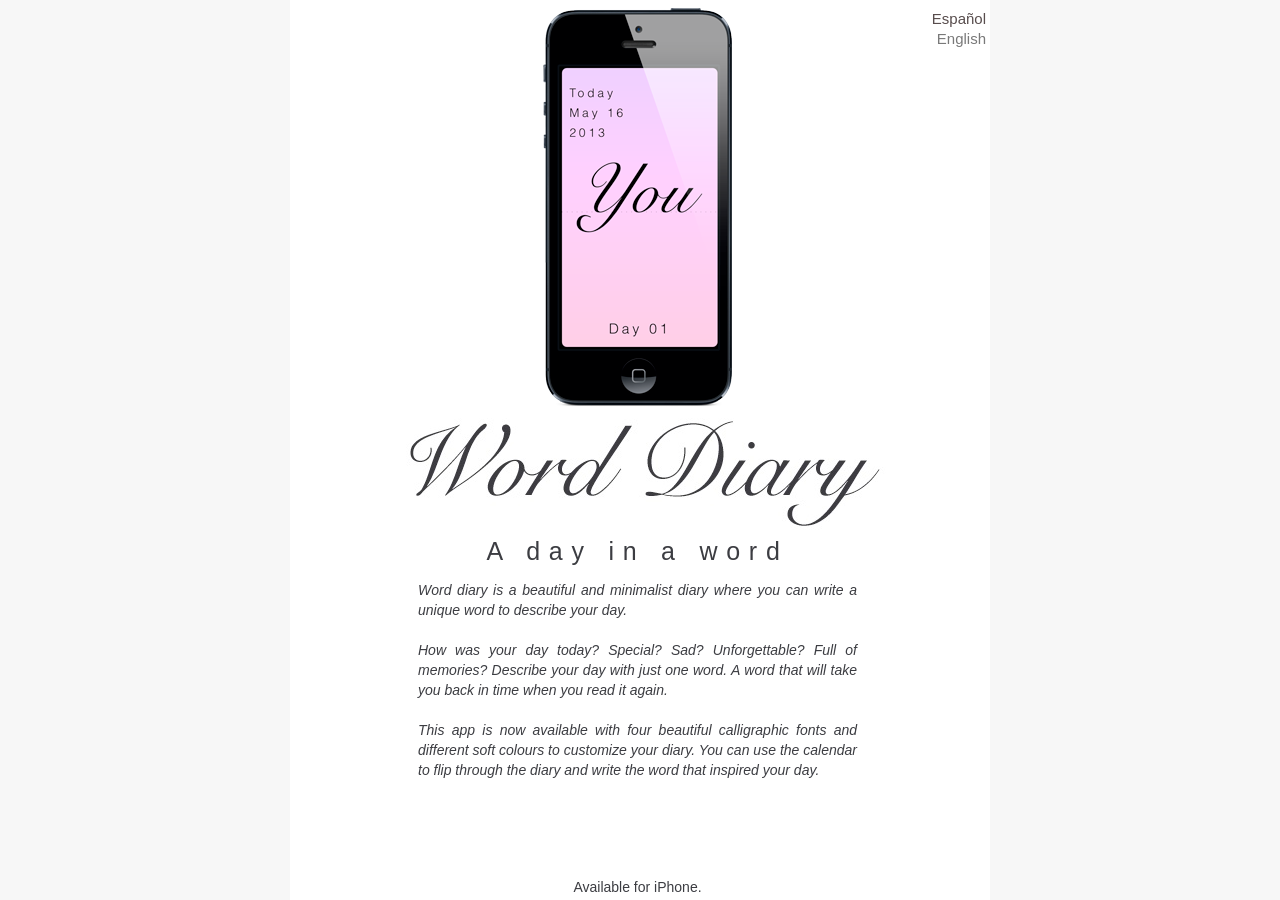
<file: docs/index.html>
<?xml version="1.0" encoding="UTF-8"?><!DOCTYPE html PUBLIC "-//W3C//DTD XHTML 1.0 Transitional//EN" "http://www.w3.org/TR/xhtml1/DTD/xhtml1-transitional.dtd"><html xmlns="http://www.w3.org/1999/xhtml"><head><title></title><meta http-equiv="refresh" content="0;url= Word_Diary/Word_Diary_%28en%29.html" /></head><body></body></html>
</file>
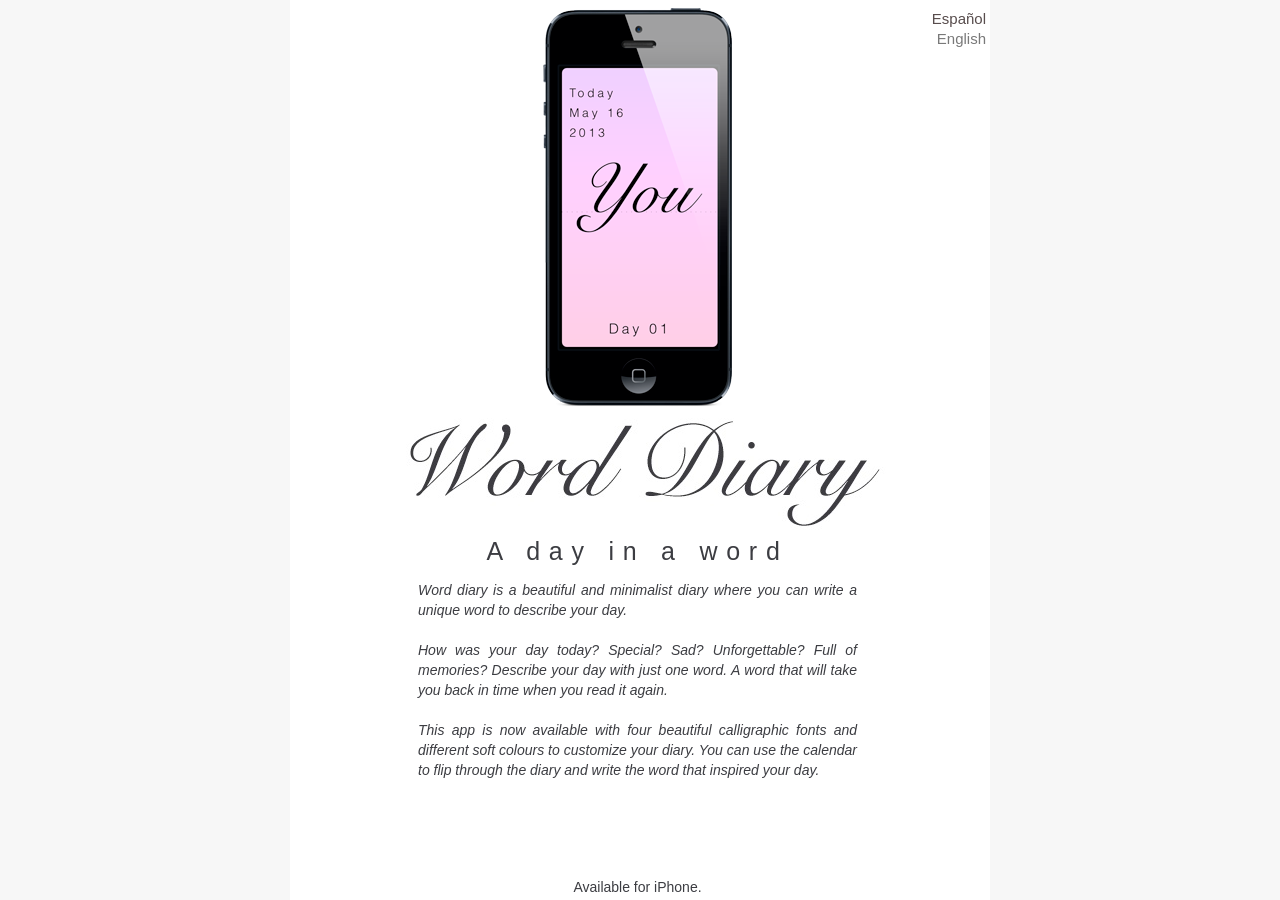
<file: docs/Word_Diary/index.html>
<?xml version="1.0" encoding="UTF-8"?><!DOCTYPE html PUBLIC "-//W3C//DTD XHTML 1.0 Transitional//EN" "http://www.w3.org/TR/xhtml1/DTD/xhtml1-transitional.dtd"><html xmlns="http://www.w3.org/1999/xhtml"><head><title></title><meta http-equiv="refresh" content="0;url= Word_Diary_%28en%29.html" /></head><body></body></html>
</file>
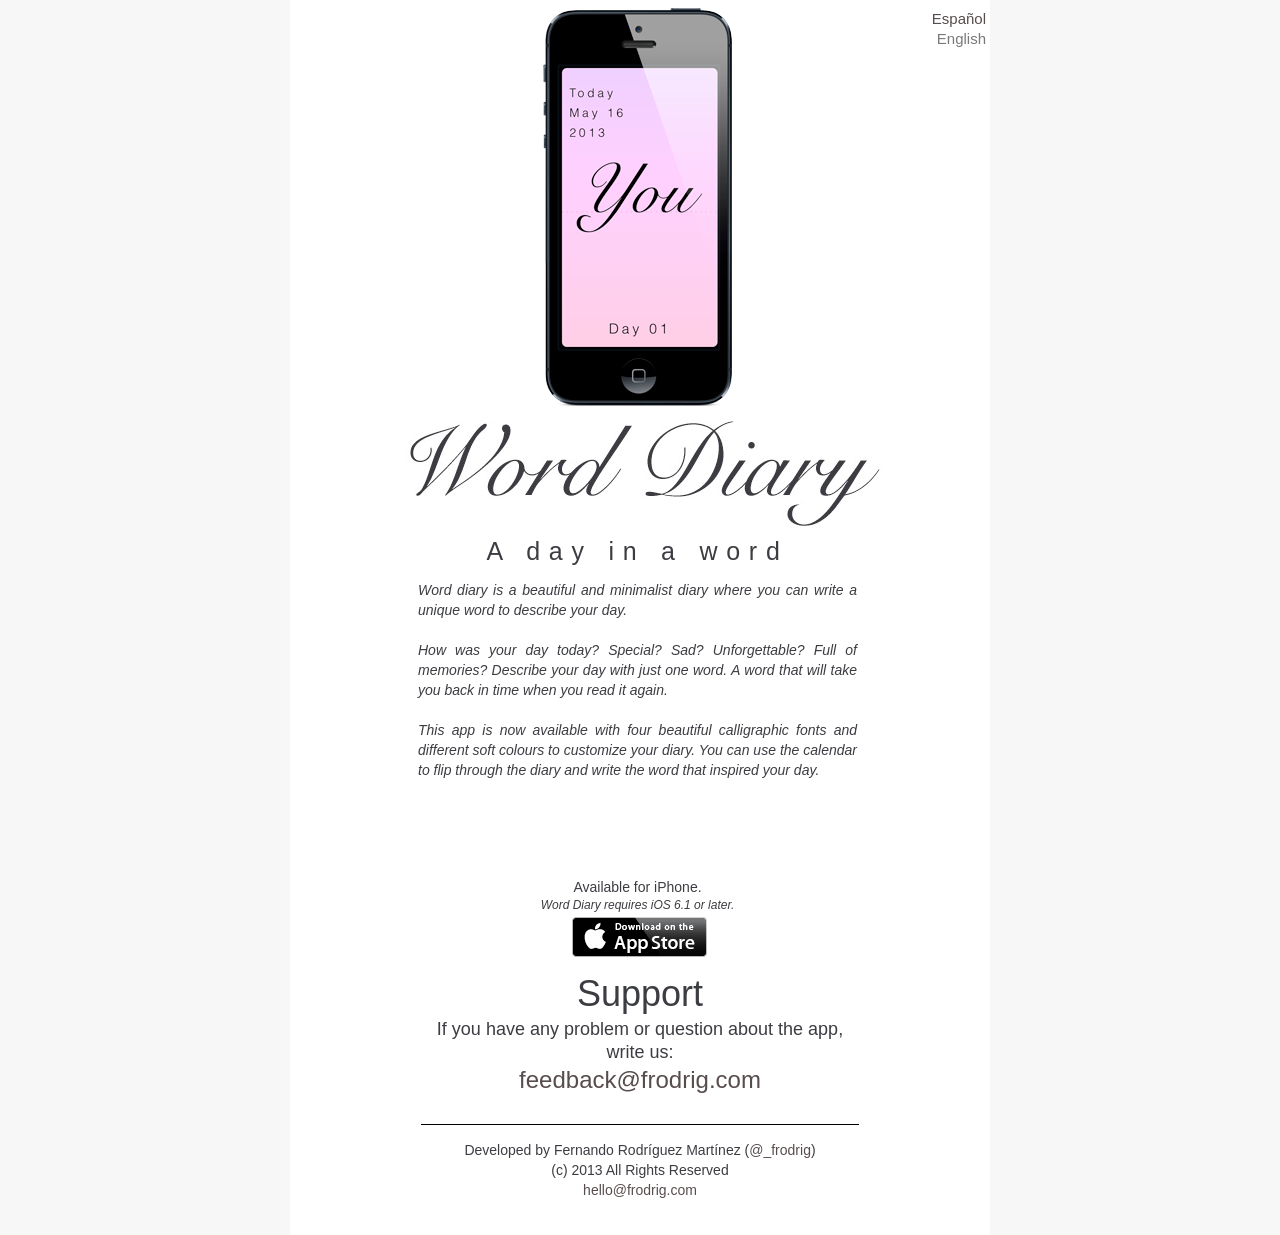
<file: docs/Word_Diary/Word_Diary_(en).html>
<?xml version="1.0" encoding="UTF-8"?>
<!DOCTYPE html PUBLIC "-//W3C//DTD XHTML 1.0 Transitional//EN" "http://www.w3.org/TR/xhtml1/DTD/xhtml1-transitional.dtd">


<html xmlns="http://www.w3.org/1999/xhtml" xml:lang="es" lang="es">
  <head>
    <meta http-equiv="Content-Type" content="text/html; charset=UTF-8" />
    <meta name="Generator" content="iWeb 3.0.4" />
    <meta name="iWeb-Build" content="local-build-20130601" />
    <meta http-equiv="X-UA-Compatible" content="IE=EmulateIE7" />
    <meta name="viewport" content="width=700" />
    <title>Word Diary (en)</title>
    <link rel="stylesheet" type="text/css" media="screen,print" href="Word_Diary_%28en%29_files/Word_Diary_%28en%29.css" />
    <!--[if lt IE 8]><link rel='stylesheet' type='text/css' media='screen,print' href='Word_Diary_%28en%29_files/Word_Diary_%28en%29IE.css'/><![endif]-->
    <!--[if gte IE 8]><link rel='stylesheet' type='text/css' media='screen,print' href='Media/IE8.css'/><![endif]-->
    <style type="text/css">
/*<![CDATA[*/
	@import "Scripts/Widgets/HTMLRegion/Paste.css";
/*]]>*/
</style>
    <script type="text/javascript" src="Scripts/iWebSite.js"></script>
    <script type="text/javascript" src="Scripts/iWebImage.js"></script>
    <script type="text/javascript" src="Scripts/iWebMediaGrid.js"></script>
    <script type="text/javascript" src="Scripts/Widgets/SharedResources/WidgetCommon.js"></script>
    <script type="text/javascript" src="Scripts/Widgets/HTMLRegion/Paste.js"></script>
    <script type="text/javascript" src="Word_Diary_%28en%29_files/Word_Diary_%28en%29.js"></script>
  </head>
  <body style="background: rgb(247, 247, 247); margin: 0pt; " onload="onPageLoad();" onunload="onPageUnload();">
    <div style="text-align: center; ">
      <div style="margin-bottom: 0px; margin-left: auto; margin-right: auto; margin-top: 0px; overflow: hidden; position: relative; word-wrap: break-word;  background: rgb(255, 255, 255); text-align: left; width: 700px; " id="body_content">
        <div style="float: left; margin-left: 0px; position: relative; width: 700px; z-index: 0; " id="nav_layer">
          <div style="height: 0px; line-height: 0px; " class="bumper"> </div>
          <div style="clear: both; height: 0px; line-height: 0px; " class="spacer"> </div>
        </div>
        <div style="height: 5px; line-height: 0px; margin-left: 0px; position: relative; width: 700px; z-index: 10; " id="header_layer">
          <div style="height: 0px; line-height: 0px; " class="bumper"> </div>
        </div>
        <div style="margin-left: 0px; position: relative; width: 700px; z-index: 5; " id="body_layer">
          <div style="height: 0px; line-height: 0px; " class="bumper"> </div>
          <div id="id1" style="height: 50px; left: 124px; position: absolute; top: 521px; width: 447px; z-index: 1; " class="style_SkipStroke shape-with-text">
            <div class="text-content style_External_447_50 vertical-align-middle-middlebox" style="padding: 0px; ">
              <div class="style vertical-align-middle-innerbox">
                <p style="padding-bottom: 0pt; padding-top: 0pt; " class="paragraph_style">A day in a word</p>
              </div>
            </div>
          </div>
          


          <div id="id2" style="height: 44px; left: 124px; position: absolute; top: 868px; width: 447px; z-index: 1; " class="style_SkipStroke shape-with-text">
            <div class="text-content graphic_textbox_layout_style_default_External_447_44" style="padding: 0px; ">
              <div class="graphic_textbox_layout_style_default">
                <p style="padding-top: 0pt; " class="paragraph_style_1">Available for iPhone.<br /></p>
                <p style="padding-bottom: 0pt; " class="paragraph_style_2">Word Diary requires iOS 6.1 or later.</p>
              </div>
            </div>
          </div>
          


          <div id="id3" style="height: 68px; left: 124px; position: absolute; top: 1131px; width: 452px; z-index: 1; " class="style_SkipStroke shape-with-text">
            <div class="text-content graphic_textbox_layout_style_default_External_452_68" style="padding: 0px; ">
              <div class="graphic_textbox_layout_style_default">
                <p style="padding-top: 0pt; " class="paragraph_style_1">Developed by Fernando Rodríguez Martínez (<a onclick="window.open(this.href); return false;" title="https://twitter.com/_Frodrig" href="https://twitter.com/_Frodrig" onkeypress="window.open(this.href); return false;" class="class1">@_frodrig</a>)<br /></p>
                <p class="paragraph_style_3">(c) 2013 All Rights Reserved<br /></p>
                <p style="padding-bottom: 0pt; " class="paragraph_style_3"><a class="class2" title="mailto:hello@frodrig.com?subject=Hello!" href="mailto:hello@frodrig.com?subject=Hello!">hello@frodrig.com</a></p>
              </div>
            </div>
          </div>
          <div class="com-apple-iweb-widget-HTMLRegion" id="widget0" style="height: 100px; left: 708px; opacity: 1.00; position: absolute; top: 169px; width: 200px; z-index: 1; ">
            <script type="text/javascript"><!--//--><![CDATA[//><!--
    var widget0_htmlMarkupURL = ".//Word_Diary_%28en%29_files/widget0_markup.html";
//--><!]]></script>
            <div id="widget0-htmlRegion" class="html_region_widget"></div>
          </div>
          <script type="text/javascript"><!--//--><![CDATA[//><!--
new Paste('widget0', 'Scripts/Widgets/HTMLRegion', 'Scripts/Widgets/SharedResources', '.', {"emptyLook": false});
//--><!]]></script>
          <div style="height: 127px; width: 500px;  height: 127px; left: 100px; position: absolute; top: 405px; width: 500px; z-index: 1; " class="tinyText style_SkipStroke_1 stroke_0">
            <img src="Word_Diary_%28en%29_files/logo.jpg" alt="" style="border: none; height: 127px; width: 500px; " />
          </div>
          


          <div id="id4" style="height: 138px; left: 127px; position: absolute; top: 961px; width: 446px; z-index: 1; " class="style_SkipStroke shape-with-text">
            <div class="text-content graphic_textbox_layout_style_default_External_446_138" style="padding: 0px; ">
              <div class="graphic_textbox_layout_style_default">
                <p style="padding-top: 0pt; " class="paragraph_style_4">Support<br /></p>
                <p class="paragraph_style_5">If you have any problem or question about the app, write us:<br /></p>
                <p style="padding-bottom: 0pt; " class="paragraph_style_6"><a class="class3" title="mailto:feedback@frodrig.com?subject=About Word Diary..." href="mailto:feedback@frodrig.com?subject=About%20Word%20Diary...">feedback@frodrig.com</a></p>
              </div>
            </div>
          </div>
          


          <div style="height: 1px; width: 438px;  height: 0px; left: 131px; position: absolute; top: 1119px; width: 438px; z-index: 1; " class="tinyText">
            <div style="position: relative; width: 438px; ">
              <img src="Word_Diary_%28en%29_files/shapeimage_1.jpg" alt="" style="height: 1px; left: 0px; position: absolute; top: 0px; width: 438px; " />
            </div>
          </div>
          


          <div id="id5" style="height: 297px; left: 124px; position: absolute; top: 571px; width: 447px; z-index: 1; " class="style_SkipStroke shape-with-text">
            <div class="text-content graphic_textbox_layout_style_default_External_447_297" style="padding: 0px; ">
              <div class="graphic_textbox_layout_style_default">
                <p style="padding-top: 0pt; " class="paragraph_style_7">Word diary is a beautiful and minimalist diary where you can write a unique word to describe your day.<br /></p>
                <p class="paragraph_style_7"><br /></p>
                <p class="paragraph_style_7">How was your day today? Special? Sad? Unforgettable? Full of memories? Describe your day with just one word. A word that will take you back in time when you read it again. <br /></p>
                <p class="paragraph_style_7"><br /></p>
                <p class="paragraph_style_7">This app is now available with four beautiful calligraphic fonts and different soft colours to customize your diary. You can use the calendar to flip through the diary and write the word that inspired your day. <br /></p>
              </div>
            </div>
          </div>
          <div class="com-apple-iweb-widget-HTMLRegion" id="widget1" style="height: 100px; left: 892px; opacity: 1.00; position: absolute; top: 493px; width: 200px; z-index: 1; ">
            <script type="text/javascript"><!--//--><![CDATA[//><!--
    var widget1_htmlMarkupURL = ".//Word_Diary_%28en%29_files/widget1_markup.html";
//--><!]]></script>
            <div id="widget1-htmlRegion" class="html_region_widget"></div>
          </div>
          <script type="text/javascript"><!--//--><![CDATA[//><!--
new Paste('widget1', 'Scripts/Widgets/HTMLRegion', 'Scripts/Widgets/SharedResources', '.', {"emptyLook": false});
//--><!]]></script>
          <div id="id6" style="height: 100px; left: 632px; position: absolute; top: 0px; width: 68px; z-index: 1; " class="style_SkipStroke shape-with-text">
            <div class="text-content graphic_textbox_layout_style_default_External_68_100" style="padding: 0px; ">
              <div class="graphic_textbox_layout_style_default">
                <p style="padding-bottom: 0pt; padding-top: 0pt; " class="paragraph_style_8"><a class="class4" title="Word_Diary_(es).html" href="Word_Diary_%28es%29.html">Español</a> <a class="class5" title="" href="">English</a></p>
              </div>
            </div>
          </div>
          


          <div style="height: 400px; width: 189px;  height: 400px; left: 253px; position: absolute; top: 3px; width: 189px; z-index: 1; " class="tinyText style_SkipStroke_1 stroke_0">
            <img src="Word_Diary_%28en%29_files/iphone5_capture_en.png" alt="" style="border: none; height: 400px; width: 189px; " />
          </div>
          


          <div style="height: 40px; width: 135px;  height: 40px; left: 282px; position: absolute; top: 912px; width: 135px; z-index: 1; " class="tinyText style_SkipStroke_1 stroke_0">
            <a href="https://itunes.apple.com/us/app/word-diary/id648307608?l=en&amp;ls=1&amp;mt=8" title="https://itunes.apple.com/us/app/word-diary/id648307608?l=en&amp;ls=1&amp;mt=8" onclick="window.open(this.href); return false;" onkeypress="window.open(this.href); return false;"><img src="Word_Diary_%28en%29_files/Download_on_the_App_Store_Badge_US-UK_135x40.png" alt="" style="border: none; height: 40px; width: 135px; " /></a>
          </div>
          <div style="height: 1225px; line-height: 1225px; " class="spacer"> </div>
        </div>
        <div style="height: 5px; line-height: 0px; margin-left: 0px; position: relative; width: 700px; z-index: 15; " id="footer_layer">
          <div style="height: 0px; line-height: 0px; " class="bumper"> </div>
        </div>
      </div>
    </div>
  </body>
</html>
</file>
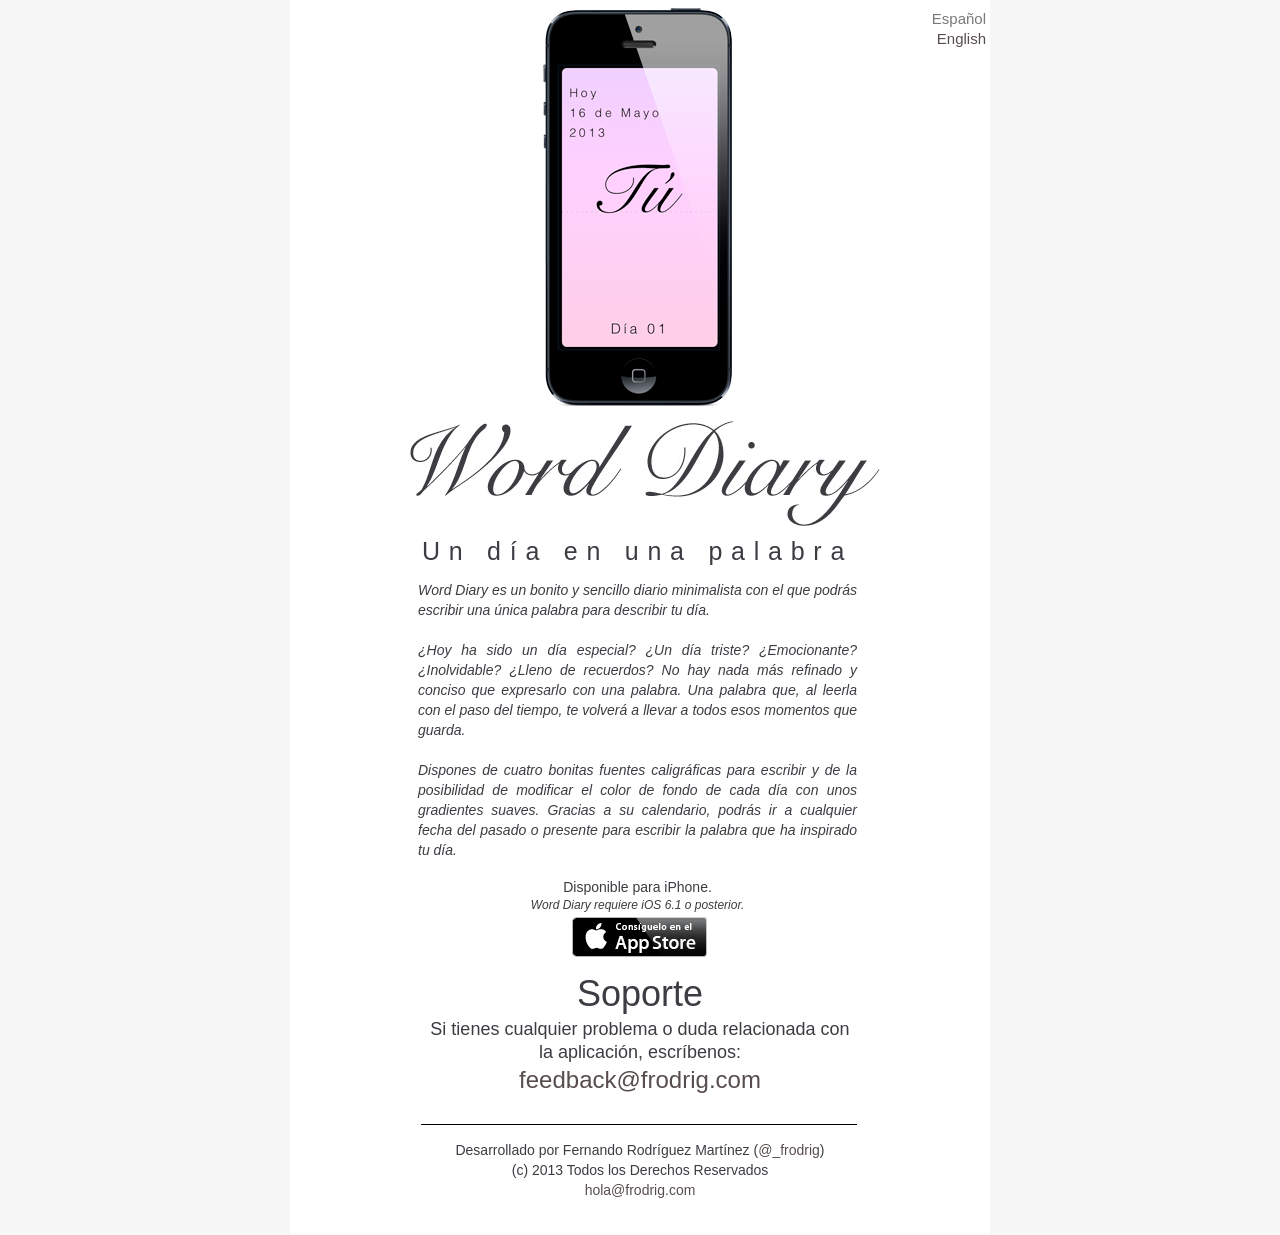
<file: docs/Word_Diary/Word_Diary_(es).html>
<?xml version="1.0" encoding="UTF-8"?>
<!DOCTYPE html PUBLIC "-//W3C//DTD XHTML 1.0 Transitional//EN" "http://www.w3.org/TR/xhtml1/DTD/xhtml1-transitional.dtd">


<html xmlns="http://www.w3.org/1999/xhtml" xml:lang="es" lang="es">
  <head>
    <meta http-equiv="Content-Type" content="text/html; charset=UTF-8" />
    <meta name="Generator" content="iWeb 3.0.4" />
    <meta name="iWeb-Build" content="local-build-20130601" />
    <meta http-equiv="X-UA-Compatible" content="IE=EmulateIE7" />
    <meta name="viewport" content="width=700" />
    <title>Word Diary (es)</title>
    <link rel="stylesheet" type="text/css" media="screen,print" href="Word_Diary_%28es%29_files/Word_Diary_%28es%29.css" />
    <!--[if lt IE 8]><link rel='stylesheet' type='text/css' media='screen,print' href='Word_Diary_%28es%29_files/Word_Diary_%28es%29IE.css'/><![endif]-->
    <!--[if gte IE 8]><link rel='stylesheet' type='text/css' media='screen,print' href='Media/IE8.css'/><![endif]-->
    <style type="text/css">
/*<![CDATA[*/
	@import "Scripts/Widgets/HTMLRegion/Paste.css";
/*]]>*/
</style>
    <script type="text/javascript" src="Scripts/iWebSite.js"></script>
    <script type="text/javascript" src="Scripts/iWebImage.js"></script>
    <script type="text/javascript" src="Scripts/iWebMediaGrid.js"></script>
    <script type="text/javascript" src="Scripts/Widgets/SharedResources/WidgetCommon.js"></script>
    <script type="text/javascript" src="Scripts/Widgets/HTMLRegion/Paste.js"></script>
    <script type="text/javascript" src="Word_Diary_%28es%29_files/Word_Diary_%28es%29.js"></script>
  </head>
  <body style="background: rgb(247, 247, 247); margin: 0pt; " onload="onPageLoad();" onunload="onPageUnload();">
    <div style="text-align: center; ">
      <div style="margin-bottom: 0px; margin-left: auto; margin-right: auto; margin-top: 0px; overflow: hidden; position: relative; word-wrap: break-word;  background: rgb(255, 255, 255); text-align: left; width: 700px; " id="body_content">
        <div style="float: left; margin-left: 0px; position: relative; width: 700px; z-index: 0; " id="nav_layer">
          <div style="height: 0px; line-height: 0px; " class="bumper"> </div>
          <div style="clear: both; height: 0px; line-height: 0px; " class="spacer"> </div>
        </div>
        <div style="height: 5px; line-height: 0px; margin-left: 0px; position: relative; width: 700px; z-index: 10; " id="header_layer">
          <div style="height: 0px; line-height: 0px; " class="bumper"> </div>
        </div>
        <div style="margin-left: 0px; position: relative; width: 700px; z-index: 5; " id="body_layer">
          <div style="height: 0px; line-height: 0px; " class="bumper"> </div>
          <div id="id1" style="height: 50px; left: 124px; position: absolute; top: 521px; width: 447px; z-index: 1; " class="style_SkipStroke shape-with-text">
            <div class="text-content style_External_447_50 vertical-align-middle-middlebox" style="padding: 0px; ">
              <div class="style vertical-align-middle-innerbox">
                <p style="padding-bottom: 0pt; padding-top: 0pt; " class="paragraph_style">Un día en una palabra</p>
              </div>
            </div>
          </div>
          


          <div id="id2" style="height: 44px; left: 124px; position: absolute; top: 868px; width: 447px; z-index: 1; " class="style_SkipStroke shape-with-text">
            <div class="text-content graphic_textbox_layout_style_default_External_447_44" style="padding: 0px; ">
              <div class="graphic_textbox_layout_style_default">
                <p style="padding-top: 0pt; " class="paragraph_style_1">Disponible para iPhone.<br /></p>
                <p style="padding-bottom: 0pt; " class="paragraph_style_2">Word Diary requiere iOS 6.1 o posterior.</p>
              </div>
            </div>
          </div>
          


          <div id="id3" style="height: 68px; left: 124px; position: absolute; top: 1131px; width: 452px; z-index: 1; " class="style_SkipStroke shape-with-text">
            <div class="text-content graphic_textbox_layout_style_default_External_452_68" style="padding: 0px; ">
              <div class="graphic_textbox_layout_style_default">
                <p style="padding-top: 0pt; " class="paragraph_style_1">Desarrollado por Fernando Rodríguez Martínez (<a onclick="window.open(this.href); return false;" title="https://twitter.com/_Frodrig" href="https://twitter.com/_Frodrig" onkeypress="window.open(this.href); return false;" class="class1">@_frodrig</a>)<br /></p>
                <p class="paragraph_style_3">(c) 2013 Todos los Derechos Reservados<br /></p>
                <p style="padding-bottom: 0pt; " class="paragraph_style_3"><a class="class2" title="mailto:hola@frodrig.com?subject=¡Hola!" href="mailto:hola@frodrig.com?subject=%C2%A1Hola!">hola@frodrig.com</a></p>
              </div>
            </div>
          </div>
          <div class="com-apple-iweb-widget-HTMLRegion" id="widget0" style="height: 100px; left: 708px; opacity: 1.00; position: absolute; top: 169px; width: 200px; z-index: 1; ">
            <script type="text/javascript"><!--//--><![CDATA[//><!--
    var widget0_htmlMarkupURL = ".//Word_Diary_%28es%29_files/widget0_markup.html";
//--><!]]></script>
            <div id="widget0-htmlRegion" class="html_region_widget"></div>
          </div>
          <script type="text/javascript"><!--//--><![CDATA[//><!--
new Paste('widget0', 'Scripts/Widgets/HTMLRegion', 'Scripts/Widgets/SharedResources', '.', {"emptyLook": false});
//--><!]]></script>
          <div style="height: 127px; width: 500px;  height: 127px; left: 100px; position: absolute; top: 405px; width: 500px; z-index: 1; " class="tinyText style_SkipStroke_1 stroke_0">
            <img src="Word_Diary_%28es%29_files/logo.jpg" alt="" style="border: none; height: 127px; width: 500px; " />
          </div>
          


          <div id="id4" style="height: 138px; left: 127px; position: absolute; top: 961px; width: 446px; z-index: 1; " class="style_SkipStroke shape-with-text">
            <div class="text-content graphic_textbox_layout_style_default_External_446_138" style="padding: 0px; ">
              <div class="graphic_textbox_layout_style_default">
                <p style="padding-top: 0pt; " class="paragraph_style_4">Soporte<br /></p>
                <p class="paragraph_style_5">Si tienes cualquier problema o duda relacionada con la aplicación, escríbenos:<br /></p>
                <p style="padding-bottom: 0pt; " class="paragraph_style_6"><a class="class3" title="mailto:feedback@frodrig.com?subject=Acerca de Word Diary..." href="mailto:feedback@frodrig.com?subject=Acerca%20de%20Word%20Diary...">feedback@frodrig.com</a></p>
              </div>
            </div>
          </div>
          


          <div style="height: 1px; width: 436px;  height: 1px; left: 131px; position: absolute; top: 1119px; width: 436px; z-index: 1; " class="tinyText">
            <div style="position: relative; width: 436px; ">
              <img src="Word_Diary_%28es%29_files/shapeimage_1.jpg" alt="" style="height: 1px; left: 0px; position: absolute; top: 0px; width: 436px; " />
            </div>
          </div>
          


          <div id="id5" style="height: 297px; left: 124px; position: absolute; top: 571px; width: 447px; z-index: 1; " class="style_SkipStroke shape-with-text">
            <div class="text-content graphic_textbox_layout_style_default_External_447_297" style="padding: 0px; ">
              <div class="graphic_textbox_layout_style_default">
                <p style="padding-top: 0pt; " class="paragraph_style_7">Word Diary es un bonito y sencillo diario minimalista con el que podrás escribir una única palabra para describir tu día. <br /></p>
                <p class="paragraph_style_7"><br /></p>
                <p class="paragraph_style_7">¿Hoy ha sido un día especial? ¿Un día triste? ¿Emocionante? ¿Inolvidable? ¿Lleno de recuerdos? No hay nada más refinado y conciso que expresarlo con una palabra. Una palabra que, al leerla con el paso del tiempo, te volverá a llevar a todos esos momentos que guarda. <br /></p>
                <p class="paragraph_style_7"><br /></p>
                <p style="padding-bottom: 0pt; " class="paragraph_style_7">Dispones de cuatro bonitas fuentes caligráficas para escribir y de la posibilidad de modificar el color de fondo de cada día con unos gradientes suaves. Gracias a su calendario, podrás ir a cualquier fecha del pasado o presente para escribir la palabra que ha inspirado tu día.</p>
              </div>
            </div>
          </div>
          <div class="com-apple-iweb-widget-HTMLRegion" id="widget1" style="height: 100px; left: 892px; opacity: 1.00; position: absolute; top: 493px; width: 200px; z-index: 1; ">
            <script type="text/javascript"><!--//--><![CDATA[//><!--
    var widget1_htmlMarkupURL = ".//Word_Diary_%28es%29_files/widget1_markup.html";
//--><!]]></script>
            <div id="widget1-htmlRegion" class="html_region_widget"></div>
          </div>
          <script type="text/javascript"><!--//--><![CDATA[//><!--
new Paste('widget1', 'Scripts/Widgets/HTMLRegion', 'Scripts/Widgets/SharedResources', '.', {"emptyLook": false});
//--><!]]></script>
          <div id="id6" style="height: 100px; left: 632px; position: absolute; top: 0px; width: 68px; z-index: 1; " class="style_SkipStroke shape-with-text">
            <div class="text-content graphic_textbox_layout_style_default_External_68_100" style="padding: 0px; ">
              <div class="graphic_textbox_layout_style_default">
                <p style="padding-bottom: 0pt; padding-top: 0pt; " class="paragraph_style_8"><a class="class4" title="" href="">Español</a> <a class="class5" title="Word_Diary_(en).html" href="Word_Diary_%28en%29.html">English</a></p>
              </div>
            </div>
          </div>
          


          <div style="height: 400px; width: 189px;  height: 400px; left: 253px; position: absolute; top: 3px; width: 189px; z-index: 1; " class="tinyText style_SkipStroke_1 stroke_0">
            <img src="Word_Diary_%28es%29_files/iphone5_capture_es.png" alt="" style="border: none; height: 400px; width: 189px; " />
          </div>
          


          <div style="height: 40px; width: 135px;  height: 40px; left: 282px; position: absolute; top: 912px; width: 135px; z-index: 1; " class="tinyText style_SkipStroke_1 stroke_0">
            <a href="https://itunes.apple.com/us/app/word-diary/id648307608?l=es&amp;ls=1&amp;mt=8" title="https://itunes.apple.com/us/app/word-diary/id648307608?l=es&amp;ls=1&amp;mt=8" onclick="window.open(this.href); return false;" onkeypress="window.open(this.href); return false;"><img src="Word_Diary_%28es%29_files/Download_on_the_App_Store_Badge_ES_135x40.png" alt="" style="border: none; height: 40px; width: 135px; " /></a>
          </div>
          <div style="height: 1225px; line-height: 1225px; " class="spacer"> </div>
        </div>
        <div style="height: 5px; line-height: 0px; margin-left: 0px; position: relative; width: 700px; z-index: 15; " id="footer_layer">
          <div style="height: 0px; line-height: 0px; " class="bumper"> </div>
        </div>
      </div>
    </div>
  </body>
</html>
</file>
<file: docs/Word_Diary/Media/IE8.css>
.inline-block {
    display: inline-block;
    vertical-align: baseline;
}
li.full-width {
    width: auto;
}
li div div.inline-block a img {
    text-indent: 0;
}   
img {
    -ms-interpolation-mode: bicubic;
}
</file>
